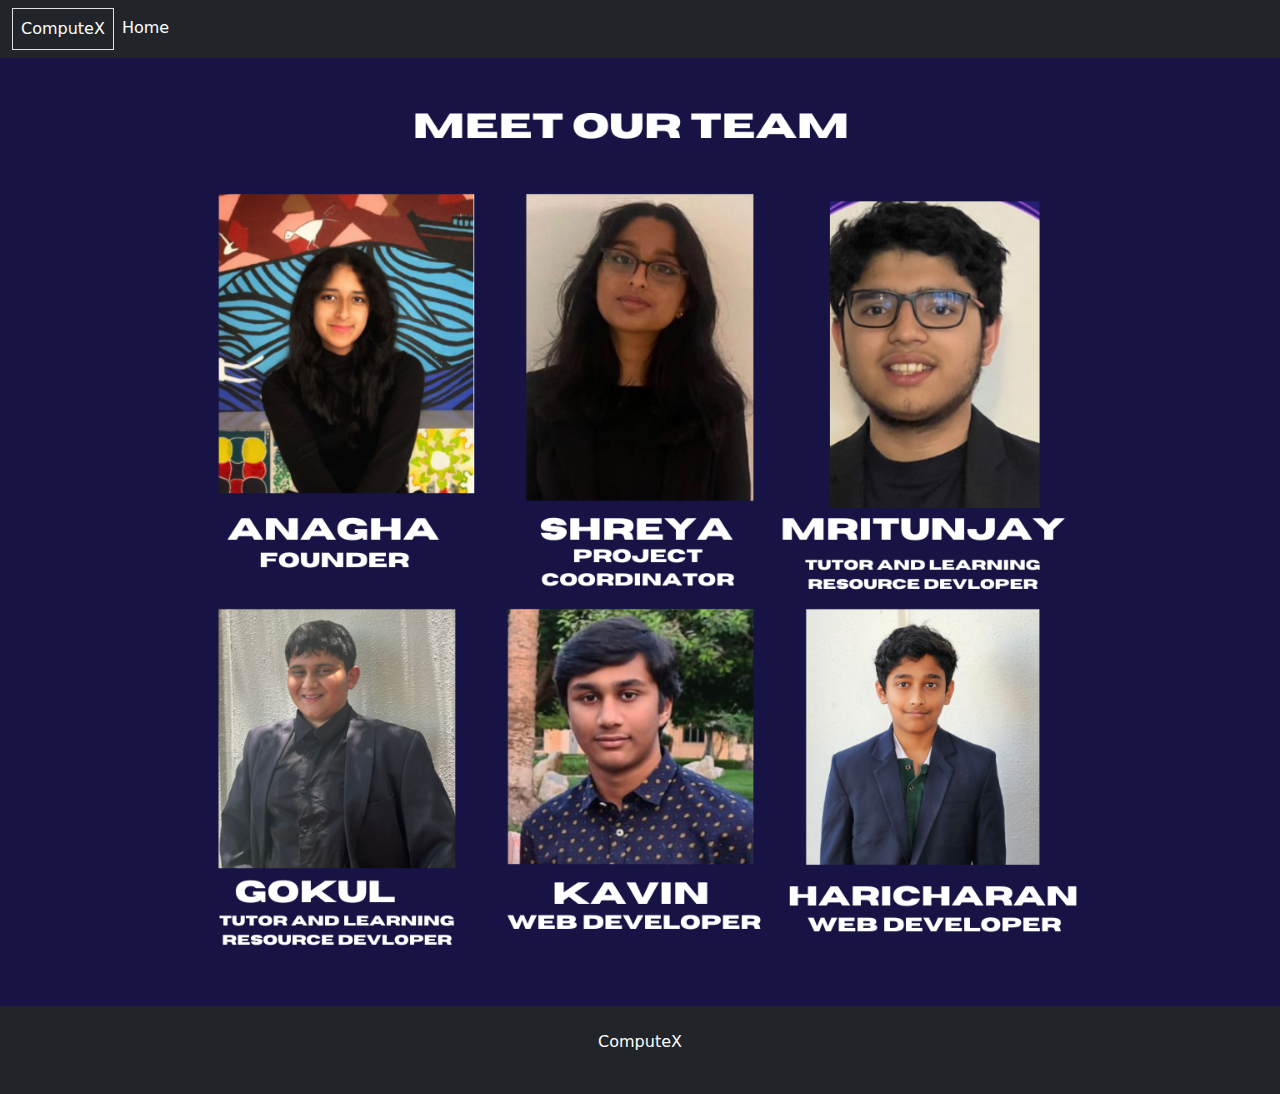
<file: Our-members-1/index.html>
<!DOCTYPE html>
<html>
  
  <head>
    <meta name="viewport" content="width=device-width, initial-scale=1">
    <link href="https://cdn.jsdelivr.net/npm/bootstrap@5.2.3/dist/css/bootstrap.min.css" rel="stylesheet">
    <script src="https://cdn.jsdelivr.net/npm/bootstrap@5.2.3/dist/js/bootstrap.bundle.min.js"></script>
       <link rel="icon" href="logo new.png" type="image/icon type">
    <style>
      body,
      html {
        height: 100%;
        margin: 0;
        background-color: #171345;
      }
  
      .bg {
        /* The image used */
        background-image: url("members.png.png");
  
        /* Full height */
        height: 100vh;
  
        /* Center and scale the image nicely */
        background-position: center;
        background-repeat: no-repeat;
        background-size: contain;
      }
    </style>
  </head>
  
  <body>
    <nav class="navbar navbar-expand-sm bg-dark navbar-dark">
      <div class="container-fluid">
        <ul class="navbar-nav">
          <li class="nav-item">
            <div class="nav-link active border border-end-white-2">ComputeX</div>
          </li>
          <li class="nav-item">
            <a class="nav-link active" href="https://computexdpsd.netlify.app/">Home</a>
          </li>
          </li>
        </ul>
      </div>
    </nav>
    <div class="bg"></div>
    <div class="mt-5 p-4 bg-dark text-white text-center">
      <p>ComputeX</p>
    </div>
  </body>
  
</html>
</file>
